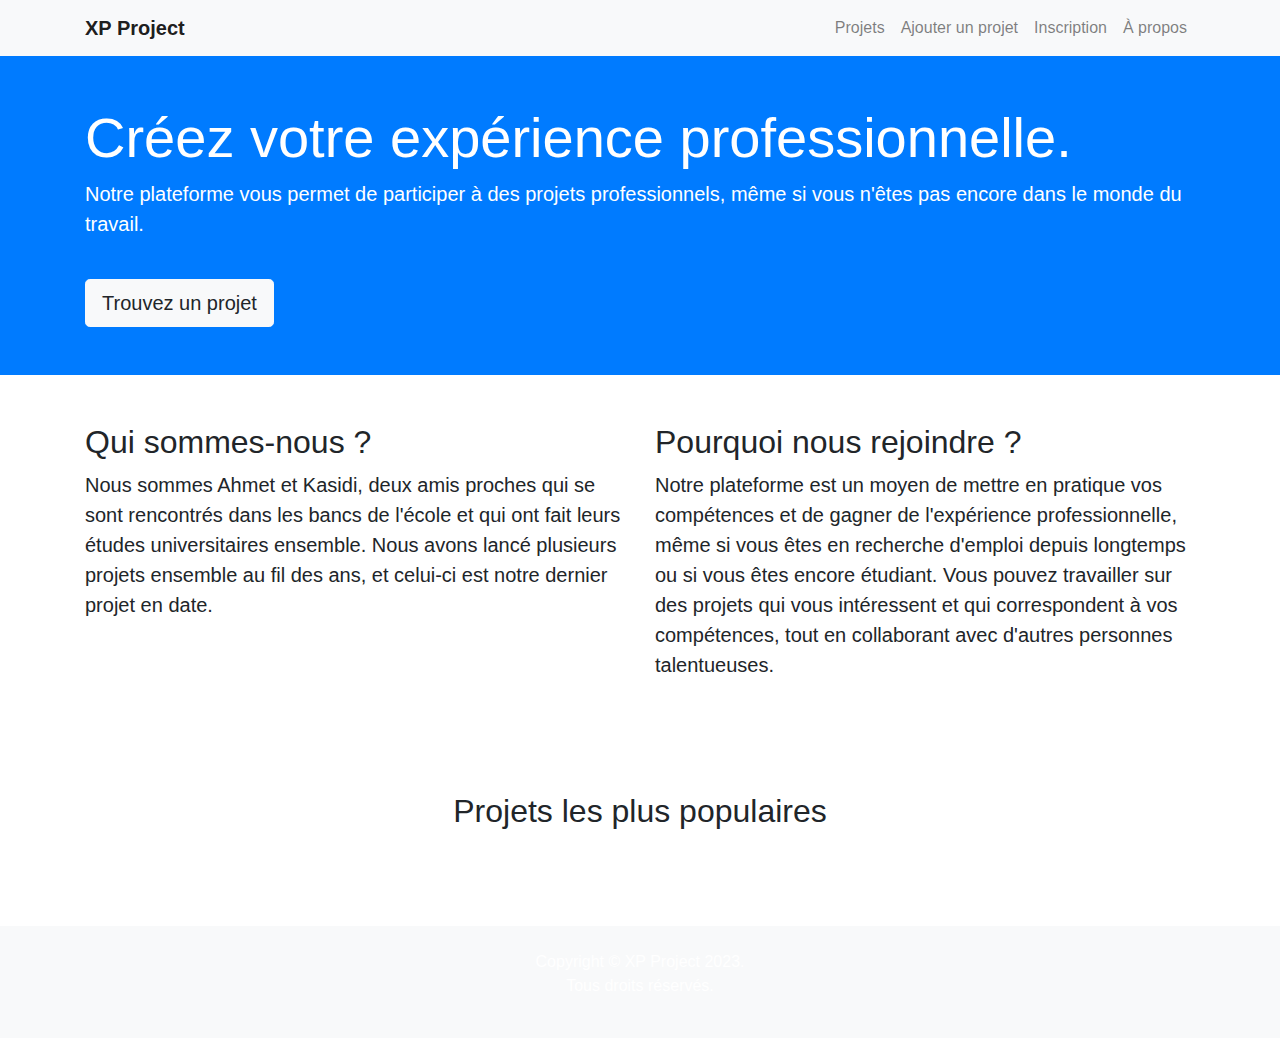
<file: index.html>
<!DOCTYPE html>
<html lang="fr">
<head>
    <meta charset="UTF-8">
    <meta name="viewport" content="width=device-width, initial-scale=1.0">
    <meta http-equiv="X-UA-Compatible" content="ie=edge">
    <title>XP Project</title>

    <!-- Styles CSS -->
    <link rel="stylesheet" href="https://stackpath.bootstrapcdn.com/bootstrap/4.3.1/css/bootstrap.min.css">
    <link rel="stylesheet" href="assets/css/style.css">

    <!-- Scripts JS -->
    <script src="https://code.jquery.com/jquery-3.3.1.slim.min.js"></script>
    <script src="https://cdnjs.cloudflare.com/ajax/libs/popper.js/1.14.7/umd/popper.min.js"></script>
    <script src="https://stackpath.bootstrapcdn.com/bootstrap/4.3.1/js/bootstrap.min.js"></script>

    <!-- Importation du fichier populaire.js -->
    <script src="assets/js/populaire.js"></script>

    <script>
        // Récupérer les projets de la page projets.html
        const projets = [...document.querySelectorAll('.projet-card')].map(card => {
            return {
                nom: card.querySelector('.card-title').innerText,
                description: card.querySelector('.card-text').innerText,
                image: card.querySelector('img').src,
                equipeMax: Number(card.querySelector('.badge').textContent.split('/')[1]),
                equipe: [],
                vues: Math.floor(Math.random() * 500) + 100
            };
        });

        // Trier les projets par popularité et récupérer les 3 plus populaires
        const projetsPopulaires = trierProjets(projets).slice(0, 3);

        // Générer le HTML des projets populaires
        const html = projetsPopulaires.map(projet => {
            return `
                <div class="col-md-4">
                    <div class="card mb-4 shadow-sm">
                        <img src="${projet.image}" class="card-img-top" alt="${projet.nom}">
                        <div class="card-body">
                            <h5 class="card-title">${projet.nom}</h5>
                            <p class="card-text">${projet.description}</p>
                            <div class="d-flex justify-content-between align-items-center">
                                <span class="badge badge-secondary">${projet.equipe.length}/${projet.equipeMax} équipe(s)</span>
                                <small class="text-muted">${projet.vues} vues</small>
                            </div>
                        </div>
                    </div>
                </div>
            `;
        }).join('');

        // Insérer le HTML généré dans la page
        const projetsPopulairesSection = document.getElementById("projets-populaires");
        projetsPopulairesSection.innerHTML += html;
    </script>

</head>
<body>

    <nav class="navbar navbar-expand-lg navbar-light bg-light">
        <div class="container">
            <a class="navbar-brand" href="index.html">XP Project</a>
            <button class="navbar-toggler" type="button" data-toggle="collapse" data-target="#navbarNav"
                aria-controls="navbarNav" aria-expanded="false" aria-label="Toggle navigation">
                <span class="navbar-toggler-icon"></span>
            </button>
            <div class="collapse navbar-collapse" id="navbarNav">
                <ul class="navbar-nav ml-auto">
                    <li class="nav-item">
                        <a class="nav-link" href="projets.html">Projets</a>
                    </li>
                    <li class="nav-item">
                        <a class="nav-link" href="ajouter-projet.html">Ajouter un projet</a>
                    </li>
                    <li class="nav-item">
                        <a class="nav-link" href="inscription.html">Inscription</a>
                    </li>
                    <li class="nav-item">
                        <a class="nav-link" href="about.html">À propos</a>
                    </li>
                </ul>
            </div>
        </div>
    </nav>

    <header class="bg-primary text-white">
        <div class="container py-5">
            <h1 class="display-4">Créez votre expérience professionnelle.</h1>
            <p class="lead">Notre plateforme vous permet de participer à des projets professionnels, même si vous n'êtes pas encore dans le monde du travail.</p>
            <a href="projets.html" class="btn btn-lg btn-light mt-4">Trouvez un projet</a>
        </div>
    </header>

    <section class="py-5">
        <div class="container">
            <div class="row">
               <div class="col-md-6">
                    <h2>Qui sommes-nous ?</h2>
                    <p class="lead">Nous sommes Ahmet et Kasidi, deux amis proches qui se sont rencontrés dans les bancs de l'école et qui ont fait leurs études universitaires ensemble. Nous avons lancé plusieurs projets ensemble au fil des ans, et celui-ci est notre dernier projet en date.</p>
                </div>
                <div class="col-md-6">
                    <h2>Pourquoi nous rejoindre ?</h2>
                    <p class="lead">Notre plateforme est un moyen de mettre en pratique vos compétences et de gagner de l'expérience professionnelle, même si vous êtes en recherche d'emploi depuis longtemps ou si vous êtes encore étudiant. Vous pouvez travailler sur des projets qui vous intéressent et qui correspondent à vos compétences, tout en collaborant avec d'autres personnes talentueuses.</p>
            </div>
        </div>
    </section>


    
    <section id="projets-populaires" class="my-5">
        <div class="container">
            <h2 class="text-center mb-5">Projets les plus populaires</h2>
            <div class="row">
                <!-- Cards des projets les plus populaires -->
            </div>
        </div>
    </section>    



    <footer class="bg-light py-4">
        <div class="container text-center">
            <p>Copyright © XP Project 2023.
                <br>Tous droits réservés.</p>
        </div>
    </footer>

    <script src="assets/js/populaire.js"></script>


    <script src="https://code.jquery.com/jquery-3.3.1.slim.min.js"
        integrity="sha384-q8i/X+965DzO0rT7abK41JStQIAqVgRVzpbzo5smXKp4YfRvH+8abtTE1Pi6jizo"
        crossorigin="anonymous"></script>
    <script src="https://cdnjs.cloudflare.com/ajax/libs/popper.js/1.14.7/umd/popper.min.js"
        integrity="sha384-UO2eT0CpHqdSJQ6hJty5KVphtPhzWj9WO1clHTMGa3JDZwrnQq4sF86dIHNSMww7"
        crossorigin="anonymous"></script>
    <script src="https://stackpath.bootstrapcdn.com/bootstrap/4.3.1/js/bootstrap.min.js"
        integrity="sha384-JjSmVgyd0p3pXB1rRibZUAYoIIy6OrQ6VrjIEaFf/nJGzIxFDsf4x0xIM+B07jRM"
        crossorigin="anonymous"></script>
</body>
</html>
</file>
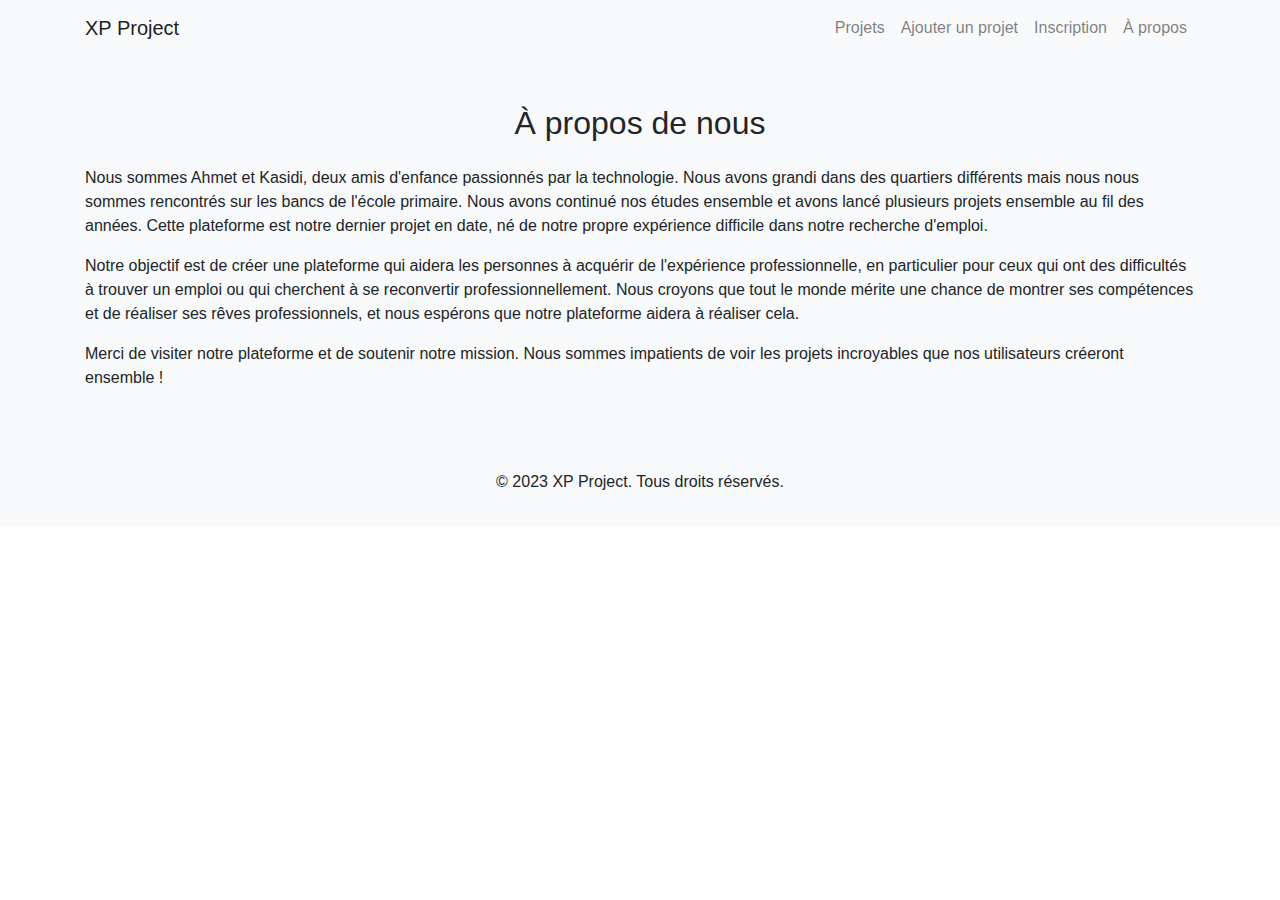
<file: about.html>
<!DOCTYPE html>
<html lang="fr">

<head>
    <meta charset="UTF-8">
    <meta name="viewport" content="width=device-width, initial-scale=1.0">
    <meta http-equiv="X-UA-Compatible" content="ie=edge">
    <title>À propos de nous</title>
    <link rel="stylesheet" href="https://stackpath.bootstrapcdn.com/bootstrap/4.3.1/css/bootstrap.min.css"
        integrity="sha384-ggOyR0iXCbMQv3Xipma34MD+dH/1fQ784/j6cY/iJTQUOhcWr7x9JvoRxT2MZw1T"
        crossorigin="anonymous">
</head>

<body>
    <nav class="navbar navbar-expand-lg navbar-light bg-light">
        <div class="container">
            <a class="navbar-brand" href="index.html">XP Project</a>
            <button class="navbar-toggler" type="button" data-toggle="collapse" data-target="#navbarNav"
                aria-controls="navbarNav" aria-expanded="false" aria-label="Toggle navigation">
                <span class="navbar-toggler-icon"></span>
            </button>
            <div class="collapse navbar-collapse" id="navbarNav">
                <ul class="navbar-nav ml-auto">
                    <li class="nav-item">
                        <a class="nav-link" href="projets.html">Projets</a>
                    </li>
                    <li class="nav-item">
                        <a class="nav-link" href="ajouter-projet.html">Ajouter un projet</a>
                    </li>
                    <li class="nav-item">
                        <a class="nav-link" href="inscription.html">Inscription</a>
                    </li>
                    <li class="nav-item">
                        <a class="nav-link" href="about.html">À propos</a>
                    </li>
                </ul>
            </div>
        </div>
    </nav>


    <section class="bg-light">
        <div class="container py-5">
            <div class="row">
                <div class="col-md-12">
                    <h2 class="text-center mb-4">À propos de nous</h2>
                    <p>Nous sommes Ahmet et Kasidi, deux amis d'enfance passionnés par la technologie. Nous avons
                        grandi dans des quartiers différents mais nous nous sommes rencontrés sur les bancs de
                        l'école primaire. Nous avons continué nos études ensemble et avons lancé plusieurs projets
                        ensemble au fil des années. Cette plateforme est notre dernier projet en date, né de notre
                        propre expérience difficile dans notre recherche d'emploi.</p>
                    <p>Notre objectif est de créer une plateforme qui aidera les personnes à acquérir de l'expérience
                        professionnelle, en particulier pour ceux qui ont des difficultés à trouver un emploi ou qui
                        cherchent à se reconvertir professionnellement. Nous croyons que tout le monde mérite une
                        chance de montrer ses compétences et de réaliser ses rêves professionnels, et nous espérons
                        que notre plateforme aidera à réaliser cela.</p>
                    <p>Merci de visiter notre plateforme et de soutenir notre mission. Nous sommes impatients de voir
                        les projets incroyables que nos utilisateurs créeront ensemble !</p>
                </div>
            </div>
        </div>
    </section>

    <footer class="bg-light py-3">
        <div class="container">
            <div class="row">
                <div class="col-md-12">
                    <p class="text-center">&copy; 2023 XP Project. Tous droits réservés.</p>
                </div>
            </div>
        </div>
    </footer>
    <script src="https://code.jquery.com/jquery-3.3.1.slim.min.js"
    integrity="sha384-q8i/X+965DzO0rT7abK41JStQIAqVgRVzpbzo5smXKp4YfRvH+8abtTE1Pi6jizo"
    crossorigin="anonymous"></script>
<script src="https://cdnjs.cloudflare.com/ajax/libs/popper.js/1.14.7/umd/popper.min.js"
    integrity="sha384-UO2eT0CpHqdSJQ6hJty5KVphtPhzWj9WO1clHTMGa3JDZwrnQq4sF86dIHNVeG2m"
    crossorigin="anonymous"></script>
<script src="https://stackpath.bootstrapcdn.com/bootstrap/4.3.1/js/bootstrap.min.js"
    integrity="sha384-JjSmVgyd0p3pXB1rRibZUAYoIIy6OrQ6VrjIEaFf/nJGzIxFDsf4x0xIM+B07jRM"
    crossorigin="anonymous"></script>

</body>
</html>
</file>
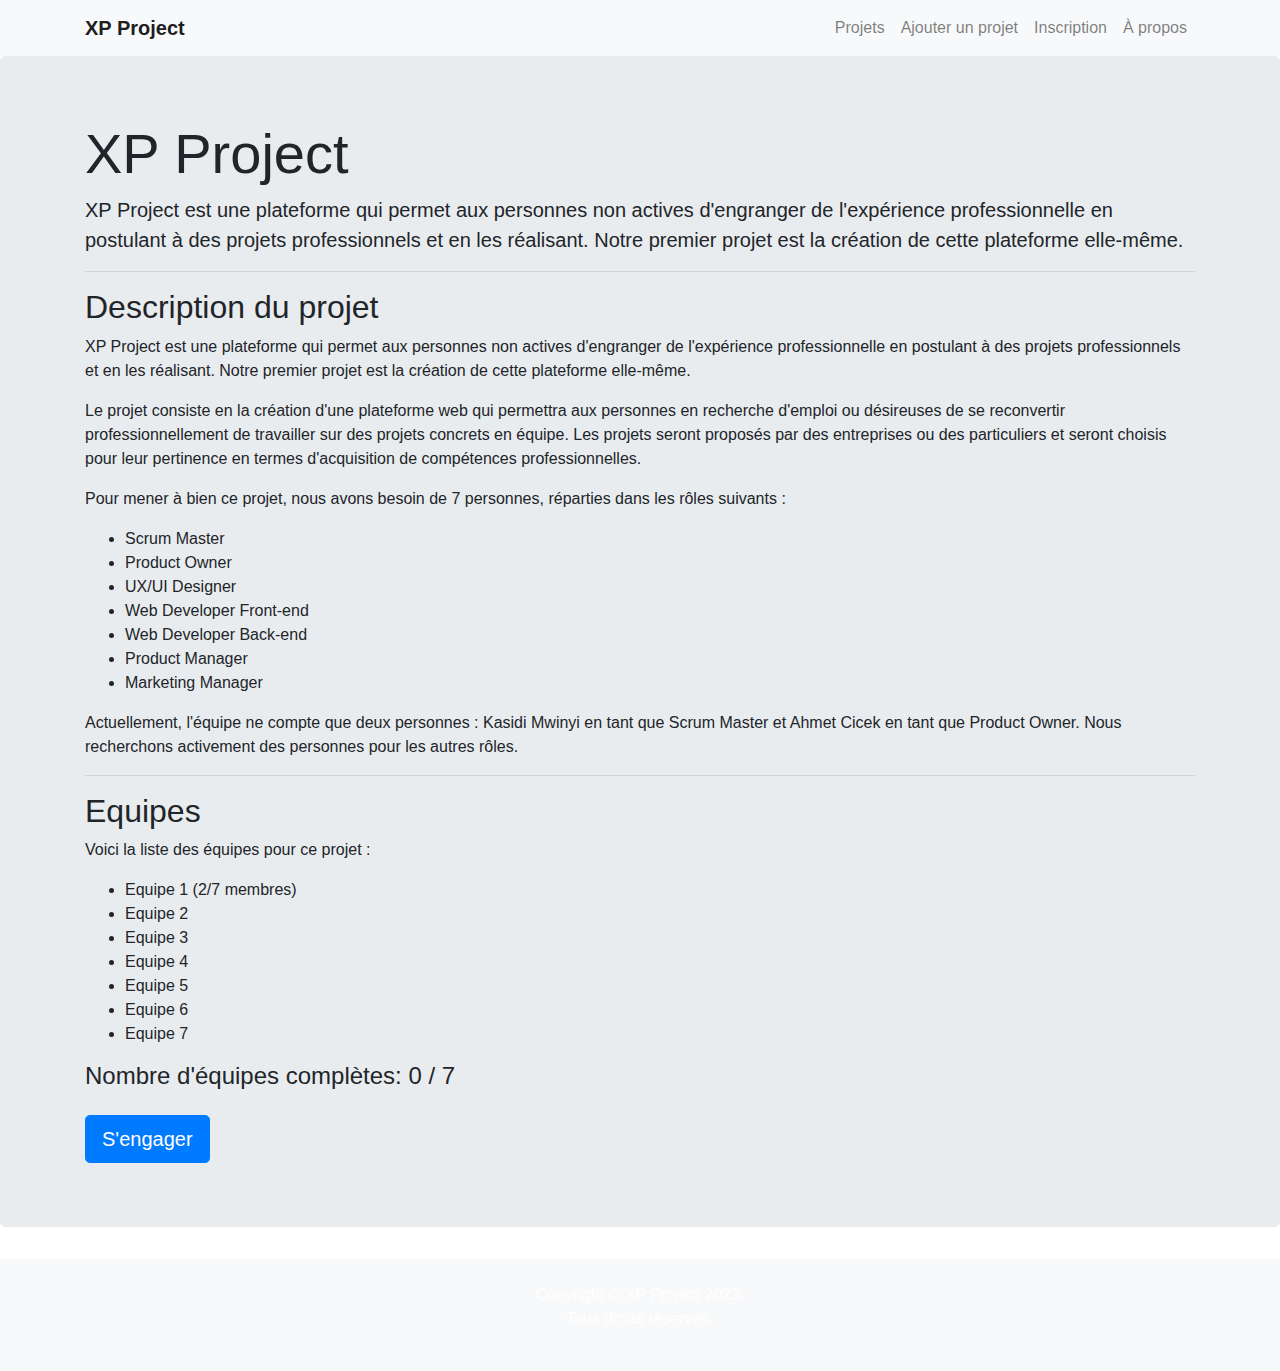
<file: projet1.html>
<!DOCTYPE html>
<html lang="fr">

<head>
  <meta charset="UTF-8">
  <meta name="viewport" content="width=device-width, initial-scale=1.0">
  <meta http-equiv="X-UA-Compatible" content="ie=edge">
  <title>XP Project - Plateforme d'expérience professionnelle</title>
  <!-- Styles CSS -->
    <link rel="stylesheet" href="https://stackpath.bootstrapcdn.com/bootstrap/4.3.1/css/bootstrap.min.css">
    <link rel="stylesheet" href="assets/css/style.css">

    <!-- Scripts JS -->
    <script src="https://code.jquery.com/jquery-3.3.1.slim.min.js"></script>
    <script src="https://cdnjs.cloudflare.com/ajax/libs/popper.js/1.14.7/umd/popper.min.js"></script>
    <script src="https://stackpath.bootstrapcdn.com/bootstrap/4.3.1/js/bootstrap.min.js"></script>

    <!-- Importation du fichier populaire.js -->
    <script src="assets/js/populaire.js"></script>
</head>

<body>
  <nav class="navbar navbar-expand-lg navbar-light bg-light">
        <div class="container">
            <a class="navbar-brand" href="index.html">XP Project</a>
            <button class="navbar-toggler" type="button" data-toggle="collapse" data-target="#navbarNav"
                aria-controls="navbarNav" aria-expanded="false" aria-label="Toggle navigation">
                <span class="navbar-toggler-icon"></span>
            </button>
            <div class="collapse navbar-collapse" id="navbarNav">
                <ul class="navbar-nav ml-auto">
                    <li class="nav-item">
                        <a class="nav-link" href="projets.html">Projets</a>
                    </li>
                    <li class="nav-item">
                        <a class="nav-link" href="ajouter-projet.html">Ajouter un projet</a>
                    </li>
                    <li class="nav-item">
                        <a class="nav-link" href="inscription.html">Inscription</a>
                    </li>
                    <li class="nav-item">
                        <a class="nav-link" href="about.html">À propos</a>
                    </li>
                </ul>
            </div>
        </div>
    </nav>

<!-- Section principale -->
<main>
  <section class="jumbotron text-left">
    <div class="container">
      <h1 class="display-4">XP Project</h1>
      <p class="lead">XP Project est une plateforme qui permet aux personnes non actives d'engranger de l'expérience professionnelle en postulant à des projets professionnels et en les réalisant. Notre premier projet est la création de cette plateforme elle-même.</p>
      <hr>
      <h2>Description du projet</h2>
      <p>XP Project est une plateforme qui permet aux personnes non actives d'engranger de l'expérience professionnelle en postulant à des projets professionnels et en les réalisant. Notre premier projet est la création de cette plateforme elle-même.</p>
      <p>Le projet consiste en la création d'une plateforme web qui permettra aux personnes en recherche d'emploi ou désireuses de se reconvertir professionnellement de travailler sur des projets concrets en équipe. Les projets seront proposés par des entreprises ou des particuliers et seront choisis pour leur pertinence en termes d'acquisition de compétences professionnelles.</p>
      <p>Pour mener à bien ce projet, nous avons besoin de 7 personnes, réparties dans les rôles suivants :</p>
      <ul>
        <li>Scrum Master</li>
        <li>Product Owner</li>
        <li>UX/UI Designer</li>
        <li>Web Developer Front-end</li>
        <li>Web Developer Back-end</li>
        <li>Product Manager</li>
        <li>Marketing Manager</li>
      </ul>
      <p>Actuellement, l'équipe ne compte que deux personnes : Kasidi Mwinyi en tant que Scrum Master et Ahmet Cicek en tant que Product Owner. Nous recherchons activement des personnes pour les autres rôles.</p>
      <hr>
      <h2>Equipes</h2>
      <p>Voici la liste des équipes pour ce projet :</p>
      <ul>
        <li>Equipe 1 (2/7 membres)</li>
        <li>Equipe 2</li>
        <li>Equipe 3</li>
        <li>Equipe 4</li>
        <li>Equipe 5</li>
        <li>Equipe 6</li>
        <li>Equipe 7</li>
      </ul>
      <h4>Nombre d'équipes complètes: 0 / 7</h4>
      <div class="text-left mt-4">
          <a href="#" class="btn btn-primary btn-lg">S'engager</a>
      </div>
    </div>
</section>
</main>

<footer class="bg-light py-4">
        <div class="container text-center">
            <p>Copyright © XP Project 2023.
                <br>Tous droits réservés.</p>
        </div>
</footer>

</body>
</html>
</file>
<file: assets/css/style.css>
/* Styles pour la barre de navigation */
.navbar-brand {
  font-weight: bold;
}
.nav-link {
  color: #343a40;
}
.nav-link:hover {
  color: #007bff;
}

/* Styles pour la section bannière */
.banner {
  background-image: url('assets/images/banner.jpg');
  background-size: cover;
  background-position: center;
  height: 500px;
  display: flex;
  flex-direction: column;
  justify-content: center;
  align-items: center;
  text-align: center;
  color: #fff;
}
.banner h1 {
  font-size: 4rem;
  margin-bottom: 1rem;
}
.banner p {
  font-size: 1.5rem;
}

/* Styles pour la section à propos */
.apropos {
  background-color: #f8f9fa;
  padding: 3rem 0;
  text-align: center;
}
.apropos h2 {
  font-size: 3rem;
  font-weight: bold;
  margin-bottom: 2rem;
}
.apropos p {
  font-size: 1.25rem;
  line-height: 1.5;
}

/* Styles pour la section projets */
.projets {
  padding: 3rem 0;
}
.projet-card {
  margin-bottom: 2rem;
}
.projet-card .card {
  height: 100%;
  border: none;
  box-shadow: 0px 4px 8px rgba(0, 0, 0, 0.1);
}
.projet-card .card-title {
  font-size: 1.5rem;
  font-weight: bold;
}
.projet-card .card-text {
  font-size: 1.25rem;
  margin-bottom: 1rem;
}
.projet-card .badge {
  font-size: 1rem;
  padding: 0.5rem;
}
.projet-card .btn {
  font-size: 1.25rem;
  padding: 0.75rem 2rem;
}

/* Styles pour les projets populaires */
.projet-populaire .card {
  border: 2px solid #007bff;
}

/* Styles pour le pied de page */
footer {
  background-color: #343a40;
  color: #fff;
  padding: 1rem 0;
}
footer p {
  font-size: 1rem;
}


/* Style pour le titre de la page */
.page-title {
  font-size: 36px;
  font-weight: bold;
  text-align: center;
  margin-top: 50px;
  margin-bottom: 30px;
}

/* Style pour la description du projet */
.project-description {
  font-size: 20px;
  margin-bottom: 30px;
}

/* Style pour la liste des métiers recherchés */
.job-list {
  font-size: 18px;
  margin-bottom: 30px;
}

/* Style pour l'indicateur d'équipe */
.team-indicator {
  font-size: 18px;
  font-weight: bold;
  color: #FF0000;
  margin-bottom: 30px;
}

/* Style pour les équipes */
.team {
  border: 1px solid #CCCCCC;
  padding: 20px;
  margin-bottom: 30px;
}

/* Style pour les noms des membres d'équipe */
.team-member {
  font-size: 16px;
  font-weight: bold;
  margin-bottom: 10px;
}

/* Style pour les rôles des membres d'équipe */
.team-member-role {
  font-size: 14px;
  margin-bottom: 20px;
}

/* Style pour le bouton S'engager */
.commit-button {
  background-color: #4CAF50;
  color: white;
  padding: 12px 24px;
  border: none;
  border-radius: 4px;
  font-size: 18px;
  cursor: pointer;
  margin-bottom: 30px;
}

.commit-button:hover {
  background-color: #3e8e41;
}

/* Style pour le footer */
.footer {
  font-size: 14px;
  text-align: center;
  margin-top: 50px;
  margin-bottom: 30px;
}
</file>
